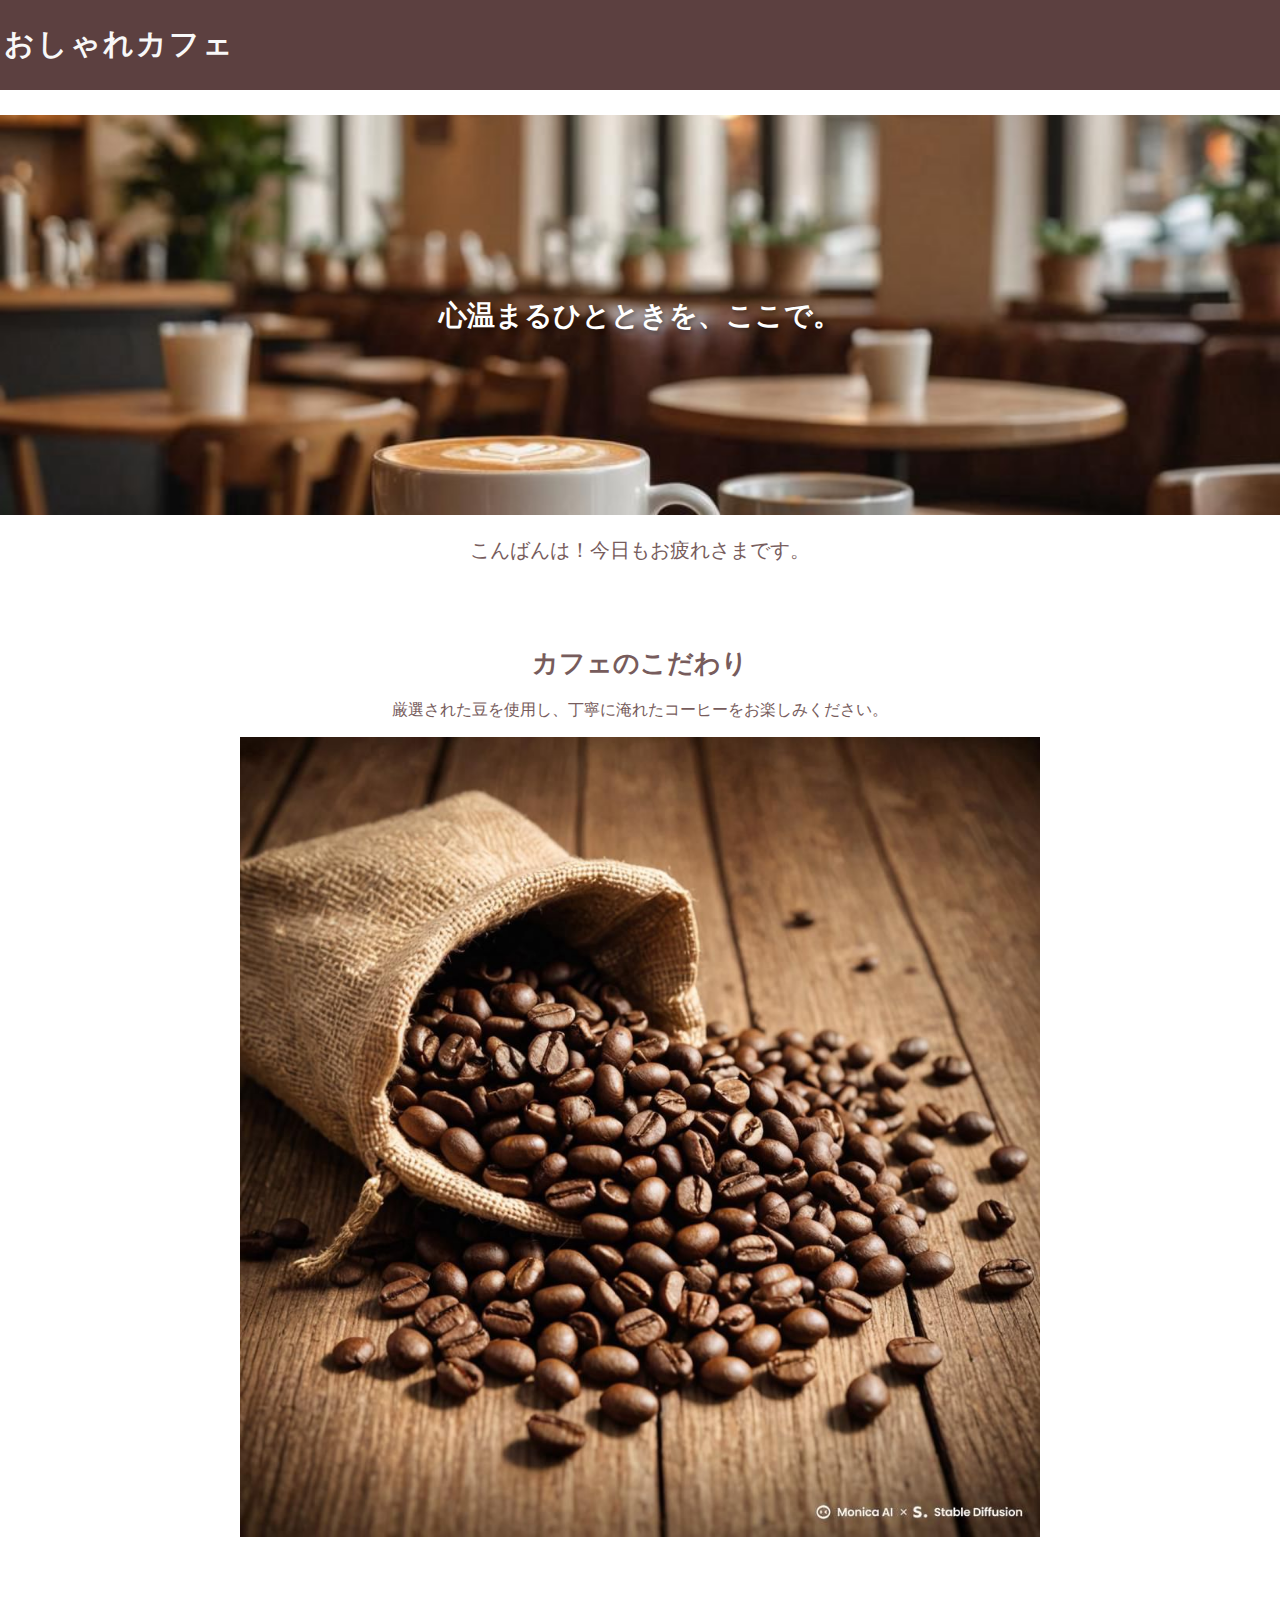
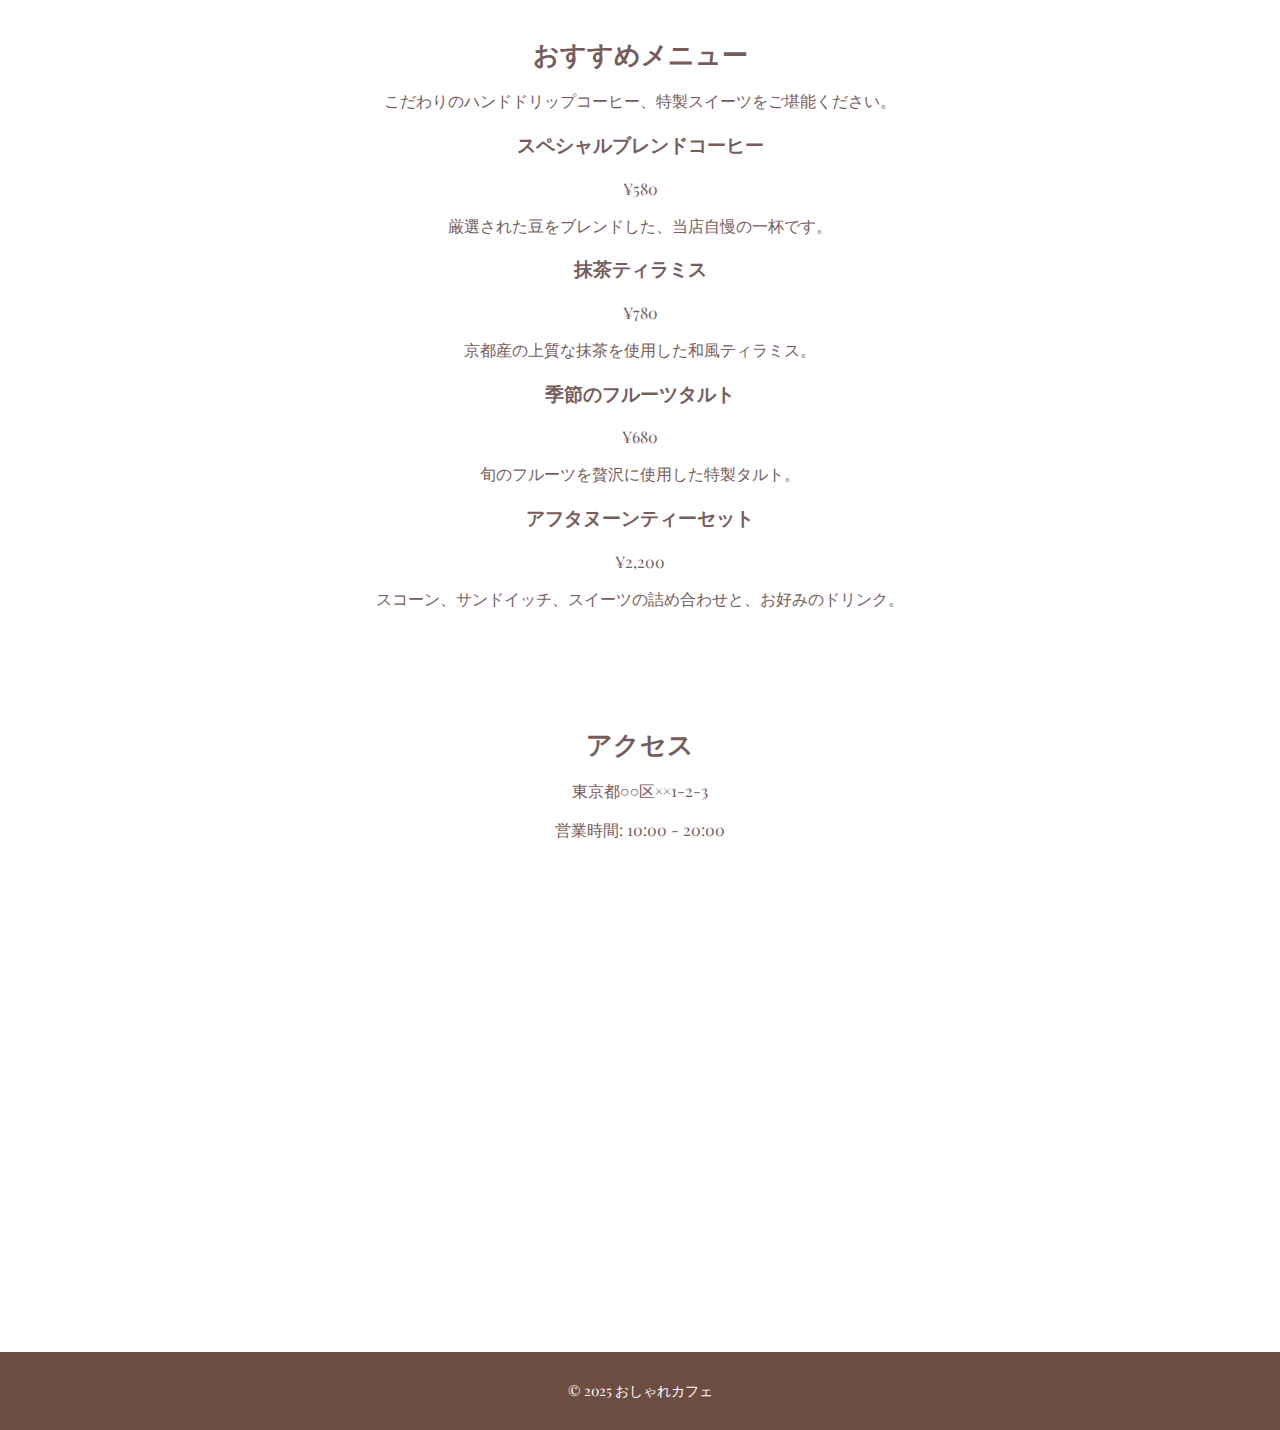
<file: index.html>
<!DOCTYPE html>
<html lang="ja">
<head>
    <meta charset="UTF-8">
    <title>おしゃれカフェ - 心温まるひとときを</title>
    <meta name="viewport" content="width=device-width, initial-scale=1.0">
    <link href="https://fonts.googleapis.com/css2?family=Handlee&family=Playfair+Display:wght@400;700&display=swap" rel="stylesheet">
    <link rel="stylesheet" href="./css/base.css">
    <link rel="stylesheet" href="./css/index.css">

</head>
<body>
    <header>
        <h1>おしゃれカフェ</h1>
    </header>
    <nav>
        <a href="#menu">メニュー</a>
        <a href="#about">コンセプト</a>
        <a href="#access">アクセス</a>
    </nav>
    <div class="main-visual">
        <p>心温まるひとときを、ここで。</p>
    </div>
    <div class="container">
        <h2 id="about">カフェのこだわり</h2>
        <p>厳選された豆を使用し、丁寧に淹れたコーヒーをお楽しみください。</p>
        <img src="./image/coffemame.png" alt="カフェの店内" style="max-width: 100%; height: auto; display: block; margin: 0 auto;">

    </div>
    <div class="container">
        <h2 id="menu">おすすめメニュー</h2>
        <p>こだわりのハンドドリップコーヒー、特製スイーツをご堪能ください。</p>
        <div class="menu-items">
            <div class="menu-item">
                <h3>スペシャルブレンドコーヒー</h3>
                <p>¥580</p>
                <p>厳選された豆をブレンドした、当店自慢の一杯です。</p>
            </div>
            <div class="menu-item">
                <h3>抹茶ティラミス</h3>
                <p>¥780</p>
                <p>京都産の上質な抹茶を使用した和風ティラミス。</p>
            </div>
            <div class="menu-item">
                <h3>季節のフルーツタルト</h3>
                <p>¥680</p>
                <p>旬のフルーツを贅沢に使用した特製タルト。</p>
            </div>
            <div class="menu-item">
                <h3>アフタヌーンティーセット</h3>
                <p>¥2,200</p>
                <p>スコーン、サンドイッチ、スイーツの詰め合わせと、お好みのドリンク。</p>
            </div>
        </div>
        
    </div>
    <div class="container">
        <h2 id="access">アクセス</h2>
        <p>東京都○○区××1-2-3</p>
        <p>営業時間: 10:00 - 20:00</p>
        <div id="map"></div>
    </div>
    <div class="footer">
        <p>&copy; 2025 おしゃれカフェ</p>
    </div>

    <script src="./custom.js"></script>
</body>
</html>
</file>
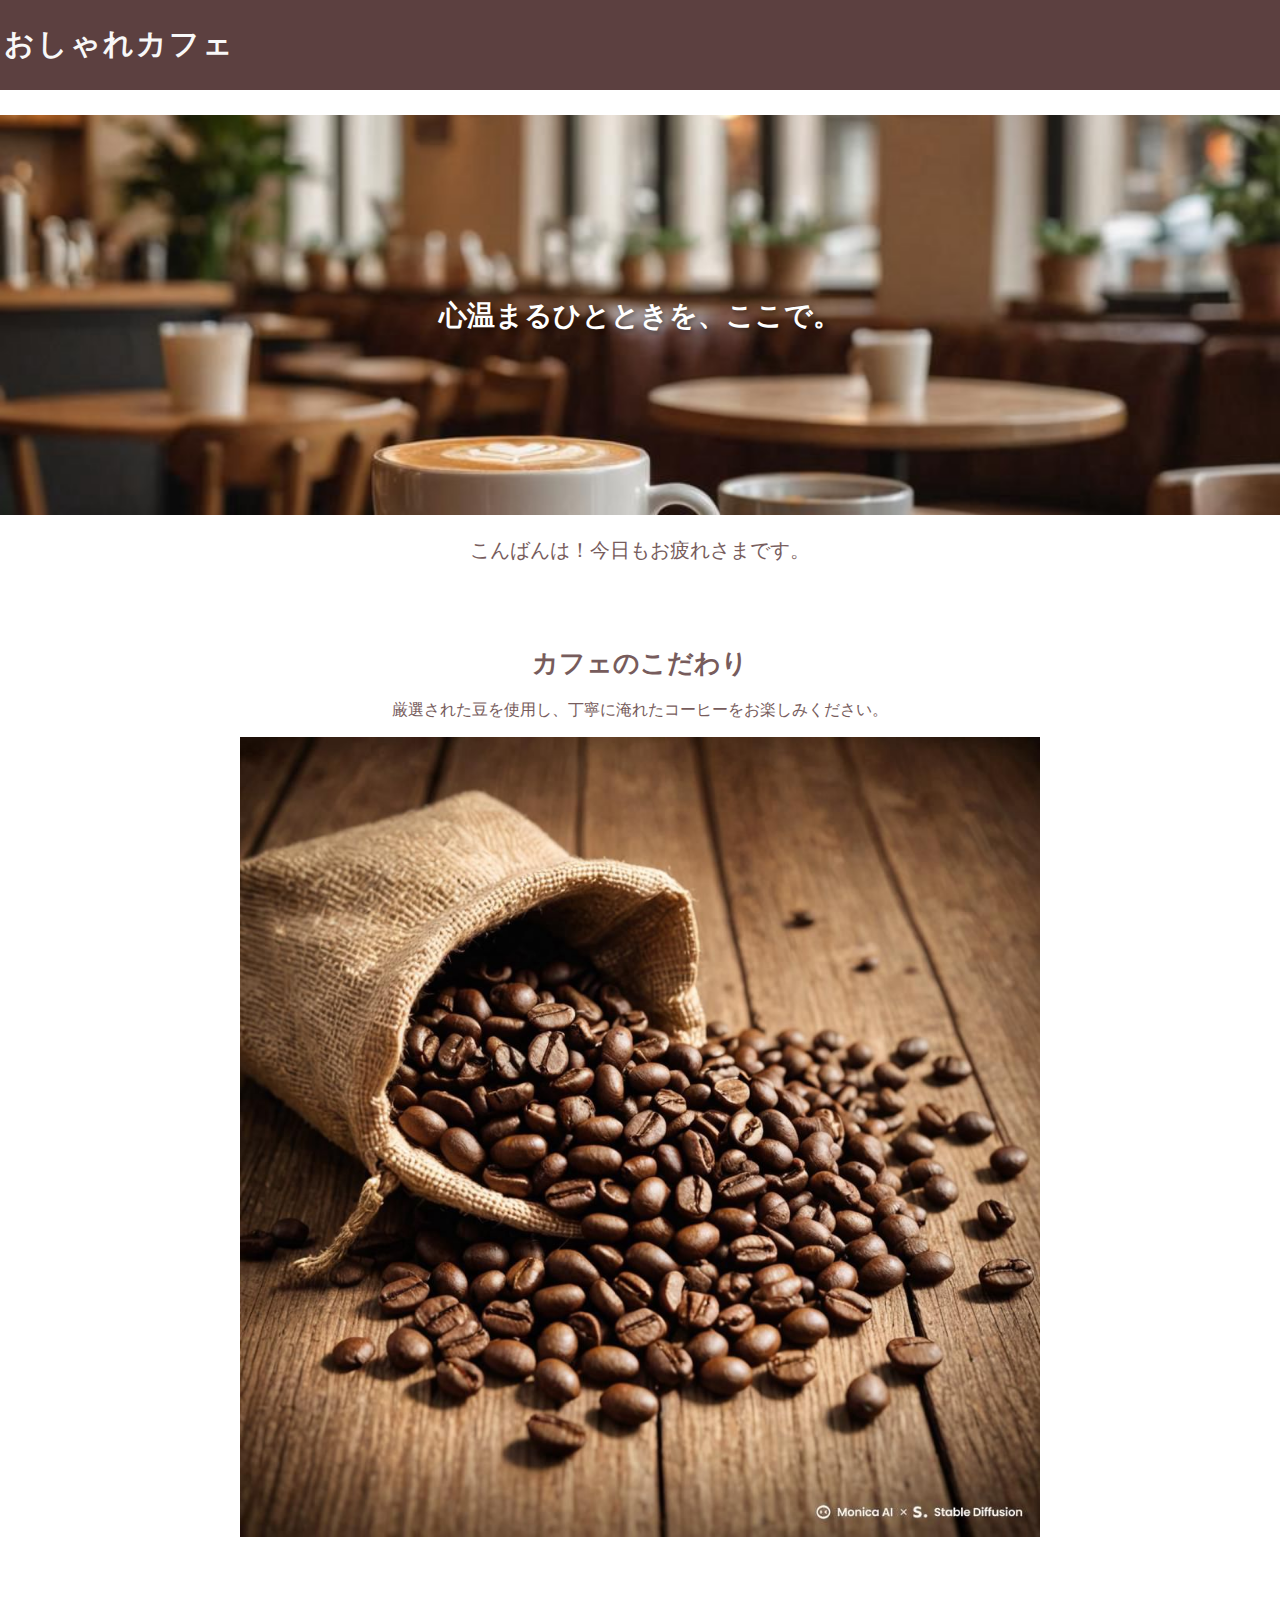
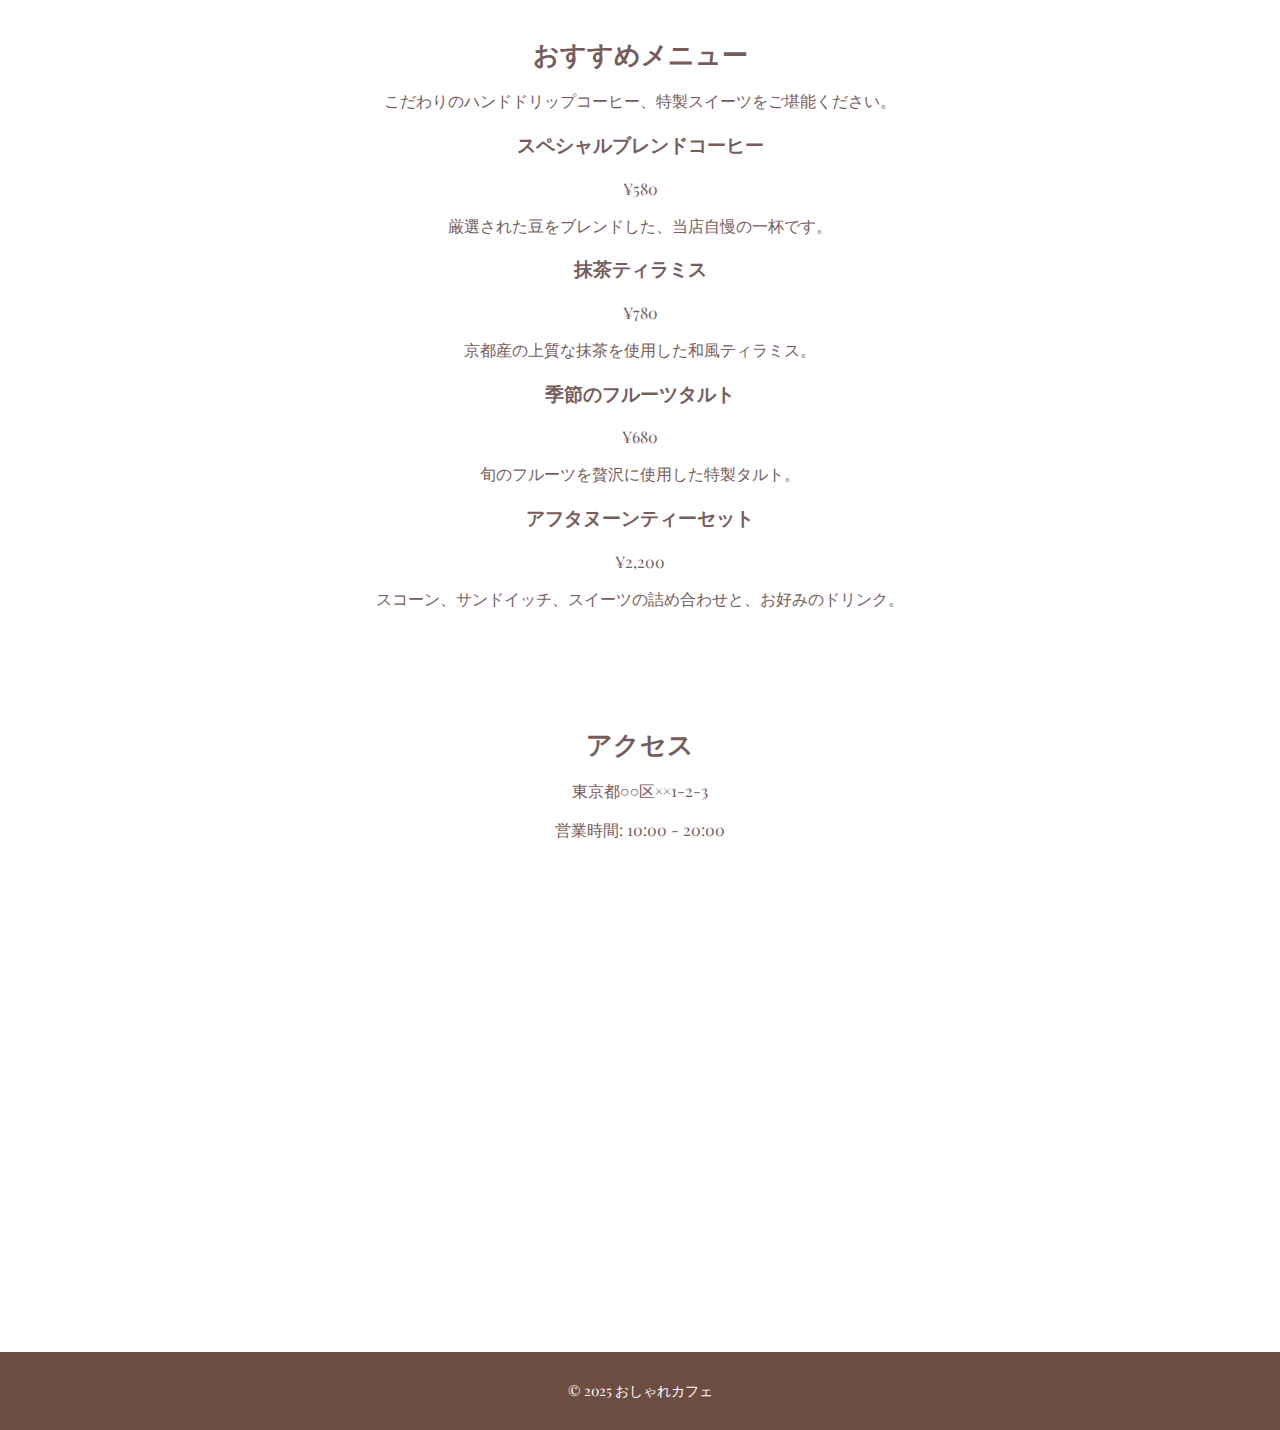
<file: html/index.html>
<!DOCTYPE html>
<html lang="ja">
<head>
    <meta charset="UTF-8">
    <title>おしゃれカフェ - 心温まるひとときを</title>
    <meta name="viewport" content="width=device-width, initial-scale=1.0">
    <link href="https://fonts.googleapis.com/css2?family=Handlee&family=Playfair+Display:wght@400;700&display=swap" rel="stylesheet">
    <link rel="stylesheet" href="/css/base.css">
    <link rel="stylesheet" href="/css/index.css">

</head>
<body>
    <header>
        <h1>おしゃれカフェ</h1>
    </header>
    <nav>
        <a href="#menu">メニュー</a>
        <a href="#about">コンセプト</a>
        <a href="#access">アクセス</a>
    </nav>
    <div class="main-visual">
        <p>心温まるひとときを、ここで。</p>
    </div>
    <div class="container">
        <h2 id="about">カフェのこだわり</h2>
        <p>厳選された豆を使用し、丁寧に淹れたコーヒーをお楽しみください。</p>
        <img src="/image/coffemame.png" alt="カフェの店内" style="max-width: 100%; height: auto; display: block; margin: 0 auto;">

    </div>
    <div class="container">
        <h2 id="menu">おすすめメニュー</h2>
        <p>こだわりのハンドドリップコーヒー、特製スイーツをご堪能ください。</p>
        <div class="menu-items">
            <div class="menu-item">
                <h3>スペシャルブレンドコーヒー</h3>
                <p>¥580</p>
                <p>厳選された豆をブレンドした、当店自慢の一杯です。</p>
            </div>
            <div class="menu-item">
                <h3>抹茶ティラミス</h3>
                <p>¥780</p>
                <p>京都産の上質な抹茶を使用した和風ティラミス。</p>
            </div>
            <div class="menu-item">
                <h3>季節のフルーツタルト</h3>
                <p>¥680</p>
                <p>旬のフルーツを贅沢に使用した特製タルト。</p>
            </div>
            <div class="menu-item">
                <h3>アフタヌーンティーセット</h3>
                <p>¥2,200</p>
                <p>スコーン、サンドイッチ、スイーツの詰め合わせと、お好みのドリンク。</p>
            </div>
        </div>
        
    </div>
    <div class="container">
        <h2 id="access">アクセス</h2>
        <p>東京都○○区××1-2-3</p>
        <p>営業時間: 10:00 - 20:00</p>
        <div id="map"></div>
    </div>
    <div class="footer">
        <p>&copy; 2025 おしゃれカフェ</p>
    </div>

    <script src="/custom.js"></script>
</body>
</html>
</file>
<file: css/base.css>
header {
    background-color: #5c4040;
    color: rgb(248, 248, 248);
    padding: 4px;
    text-align: center;
    display: flex;
    align-items: center;
    justify-content: space-between;
}
 h1 {
    font-family: 'Handlee', cursive;
    font-size: 30px;
    margin-top: 20px;
    margin-bottom: 20px;
    letter-spacing: 2px;   
    text-align:  center;
}
body {
    font-family: 'Playfair Display', serif;
    margin: 0;
    padding: 0;
    background-color: #ffffff;
    color: #775c5c;
    
}
h2 {
    font-family: 'Handlee', cursive;
    font-size: 26px;
    margin-bottom: 10px;
    text-align: center;
}
.footer {
    background-color: #6d4c41;
    color: white;
    text-align: center;
    padding: 15px;
    margin-top: 30px;
    font-size: 14px;
}
.logo-img{
    width: 60px;
    height: 60px;
    border-radius: 90%;

}
.header-title{
    flex: 1;
    text-align: center;
}
</file>
<file: css/index.css>
/* Basic styles for a webpage */


.global-nav {
    text-align: center;
    padding: 15px;
    background-color: #a1887f;
}
nav a {
    margin: 0 20px;
    text-decoration: none;
    color: white;
    font-weight: bold;
    font-size: 18px;
}
.main-visual {
    background: url('../image/coffe.png') no-repeat center/cover;
    height: 400px;
    display: flex;
    align-items: center;
    justify-content: center;
    text-align: center;
    color: white;
    font-size: 28px;
    font-weight: bold;
    text-shadow: 2px 2px 5px rgba(0, 0, 0, 0.5);
}
.main-visual p{
    opacity: 0;
    transition: opacity 2s;
}
.container {
    padding: 40px;
    text-align: center;
    max-width: 800px;
    margin: auto;
}
.flex-center {
    display: flex;
    justify-content: center;
    align-items: center;
    flex-direction: column;
}
.menu-button{
    display: inline-block; /* これが大事！ */
    /* 以下、おしゃれボタンのスタイル */
    padding: 14px 28px;
    font-size: 18px;
    font-weight: bold;
    color: white;
    background: linear-gradient(135deg, #ff9a9e, #fad0c4);
    border: none;
    border-radius: 30px;
    text-decoration: none;
    box-shadow: 0 4px 10px rgba(0,0,0,0.2);
    transition: all 0.3s ease;

}
.menu-button:hover {
    transform: translateY(-3px);
    box-shadow: 0 6px 15px rgba(0,0,0,0.3);
    opacity: 0.9;   
  }

.greeting-message{
    text-align: center;
    padding: 20px;
    font-size:  20px;
}
#map {
    width: 100%;
    height: 400px;
    margin: 20px 0;
}
</file>
